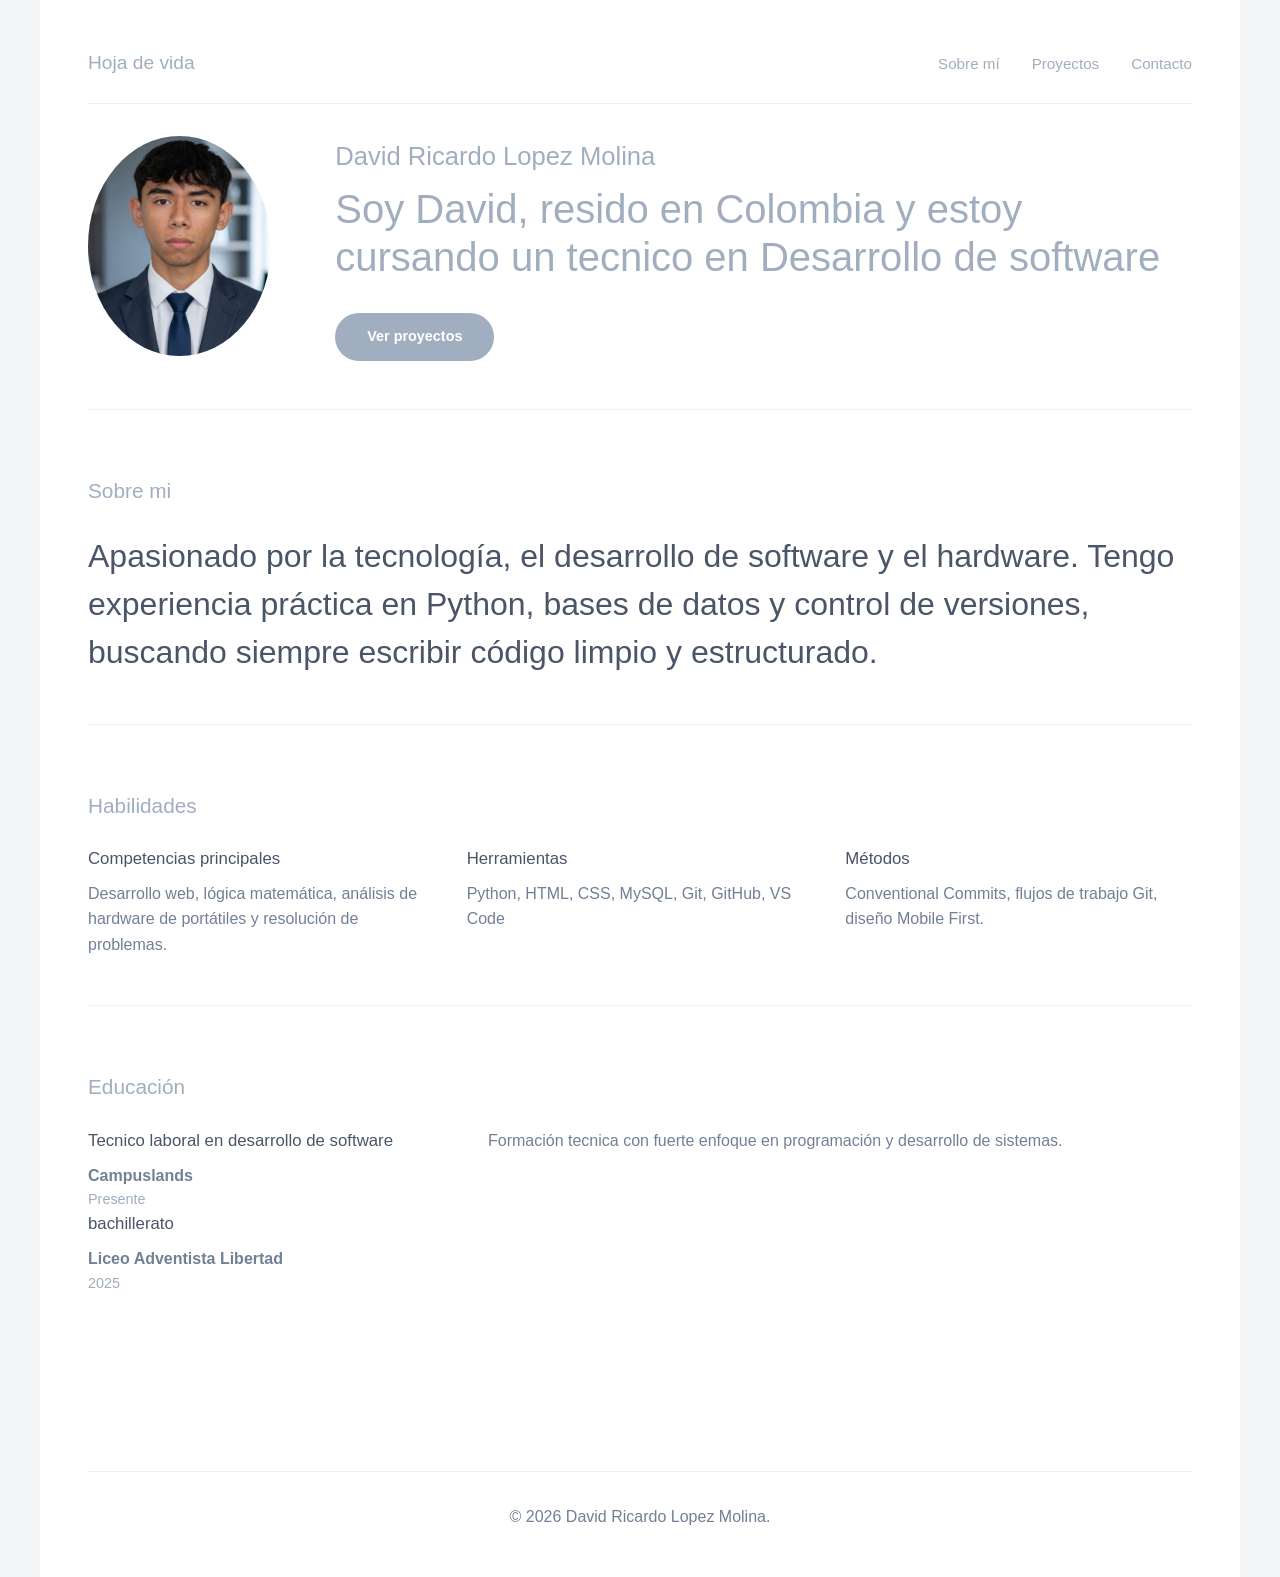
<file: index.html>
<!DOCTYPE html>
<html lang="es">
<head>
    <meta charset="UTF-8">
    <meta name="viewport" content="width=device-width, initial-scale=1.0">
    <title>David Ricardo Lopez - Hoja de Vida</title>
    <link rel="stylesheet" href="style.css">
</head>
<body>

    <div class="contenedor-grid">
        <header class="cabecera">
            <div class="logo">Hoja de vida</div>
            <nav class="menu">
                <ul>
                    <li><a href="index.html">Sobre mí</a></li>
                    <li><a href="proyectos.html">Proyectos</a></li>
                    <li><a href="contacto.html">Contacto</a></li>
                </ul>
            </nav>
        </header>

        <main class="principal">

            <section class="perfil">
                <img src="img/david elegante.jpg" alt="Foto de perfil de David" class="foto-perfil">
                <div class="info-perfil">
                    <h1>David Ricardo Lopez Molina</h1>
                    <p class="descripcion-corta">Soy David, resido en Colombia y estoy cursando un tecnico en Desarrollo de software</p>
                    <a href="proyectos.html" class="btn-proyectos">Ver proyectos</a>
                </div>
            </section>

            <section class="sobre-mi">
                <h2>Sobre mi</h2>
                <p class="texto-grande">Apasionado por la tecnología, el desarrollo de software y el hardware. Tengo experiencia práctica en Python, bases de datos y control de versiones, buscando siempre escribir código limpio y estructurado.</p>
            </section>

            <section class="habilidades">
                <h2>Habilidades</h2>
                <div class="grid-habilidades">
                    <div class="columna-habilidad">
                        <h3>Competencias principales</h3>
                        <p>Desarrollo web, lógica matemática, análisis de hardware de portátiles y resolución de problemas.</p>
                    </div>
                    <div class="columna-habilidad">
                        <h3>Herramientas</h3>
                        <p>Python, HTML, CSS, MySQL, Git, GitHub, VS Code</p>
                    </div>
                    <div class="columna-habilidad">
                        <h3>Métodos</h3>
                        <p>Conventional Commits, flujos de trabajo Git, diseño Mobile First.</p>
                    </div>
                </div>
            </section>

            <section class="educacion">
                <h2>Educación</h2>
                <div class="item-educacion">
                    <div class="titulo-fecha">
                        <h3>Tecnico laboral en desarrollo de software</h3>
                        <h4>Campuslands</h4>
                        <span>Presente</span>
                        <h3>bachillerato</h3>
                        <h4>Liceo Adventista Libertad</h4>
                        <span>2025</span>
                    </div>
                    <div class="desc-educacion">
                        <p>Formación tecnica con fuerte enfoque en programación y desarrollo de sistemas.</p>
                    </div>
                </div>
            </section>

        </main>

        <footer class="pie">
            <p>© 2026 David Ricardo Lopez Molina. </p>
        </footer>
    </div>

</body>
</html>
</file>
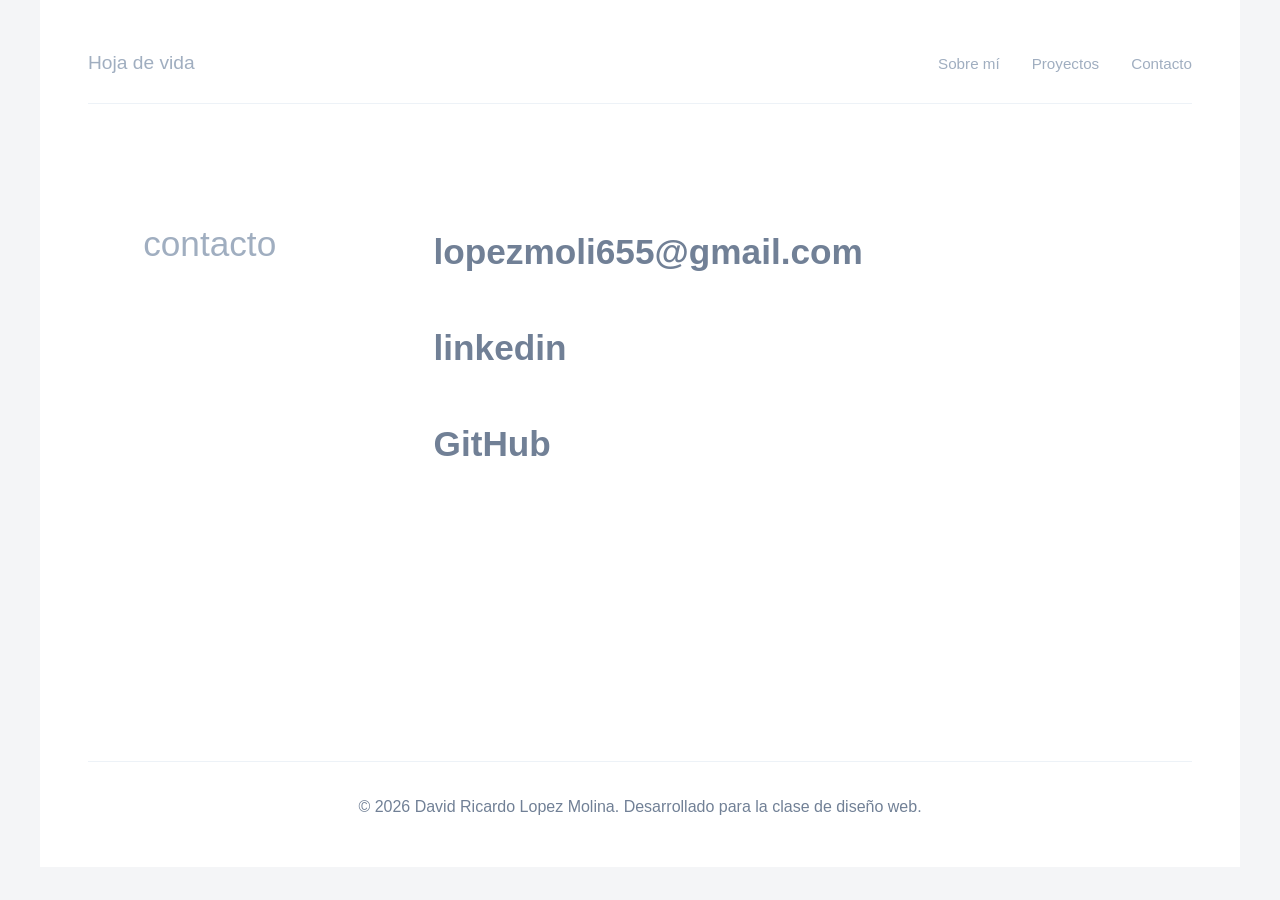
<file: contacto.html>
<!DOCTYPE html>
<html lang="es">
<head>
    <meta charset="UTF-8">
    <meta name="viewport" content="width=device-width, initial-scale=1.0">
    <title>Contacto - David Ricardo Lopez</title>
    <link rel="stylesheet" href="style.css">
</head>
<body>

    <div class="contenedor-grid">

        <header class="cabecera">
            <div class="logo">Hoja de vida</div>
            <nav class="menu">
                <ul>
                    <li><a href="index.html">Sobre mí</a></li>
                    <li><a href="proyectos.html">Proyectos</a></li>
                    <li><a href="contacto.html">Contacto</a></li>
                </ul>
            </nav>
        </header>

        <main class="principal">
            
            <section class="seccion-contacto">
                <div class="info-contacto-izq">
                    <h2>contacto</h2>
                </div>
                
                <div class="datos-contacto-der">
                    <a href="mailto:lopezmoli655@gmail.com" class="enlace-contacto" target="_blank">lopezmoli655@gmail.com</a>
                    <a href="https://www.linkedin.com" target="_blank" class="enlace-contacto" target="_blank">linkedin</a>
                    <a href="https://github.com/davi662" class="enlace-contacto" target="_blank">GitHub</a>
                </div>
            </section>

        </main>

        <footer class="pie">
            <p>© 2026 David Ricardo Lopez Molina. Desarrollado para la clase de diseño web.</p>
        </footer>
    </div>

</body>
</html>
</file>
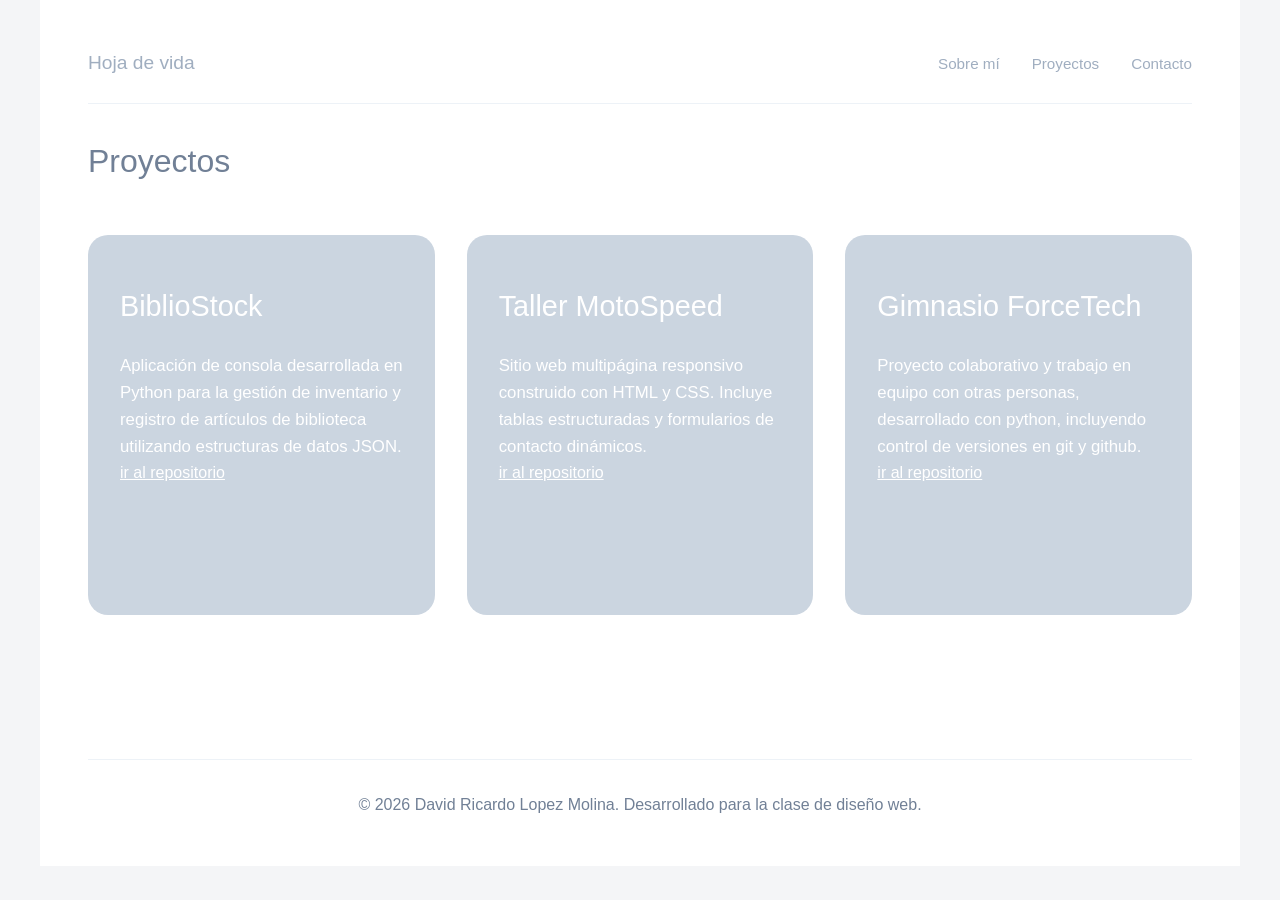
<file: proyectos.html>
<!DOCTYPE html>
<html lang="es">
<head>
    <meta charset="UTF-8">
    <meta name="viewport" content="width=device-width, initial-scale=1.0">
    <title>Proyectos - David Ricardo Lopez</title>
    <link rel="stylesheet" href="style.css">
</head>
<body>

    <div class="contenedor-grid">
        <header class="cabecera">
            <div class="logo">Hoja de vida</div>
            <nav class="menu">
                <ul>
                    <li><a href="index.html">Sobre mí</a></li>
                    <li><a href="proyectos.html">Proyectos</a></li>
                    <li><a href="contacto.html">Contacto</a></li>
                </ul>
            </nav>
        </header>

        <main class="principal">
            
            <section class="seccion-proyectos">
                <h1 class="titulo-pagina">Proyectos</h1>

                <div class="grid-proyectos">

                    <article class="tarjeta-proyecto">
                        <h3>BiblioStock</h3>
                        <p>Aplicación de consola desarrollada en Python para la gestión de inventario y registro de artículos de biblioteca utilizando estructuras de datos JSON.</p>
                        <a href="https://github.com/samid1097-tech/BiblioStock2.0" class="link" target="_blank">ir al repositorio</a>
                    </article>

                    <article class="tarjeta-proyecto">
                        <h3>Taller MotoSpeed</h3>
                        <p>Sitio web multipágina responsivo construido con HTML y CSS. Incluye tablas estructuradas y formularios de contacto dinámicos.</p>
                        <a href="https://github.com/davi662/TrabajohtmlDAVIDLOPEZ.git" class="link" target="_blank">ir al repositorio</a>
                    </article>

                    <article class="tarjeta-proyecto">
                        <h3>Gimnasio ForceTech</h3>
                        <p>Proyecto colaborativo y trabajo en equipo con otras personas, desarrollado con python, incluyendo control de versiones en git y github.</p>
                        <a href="https://github.com/sarettavkro-debug/Proyecto_SCRUM_VillanuevaSara_VargasYeffry_LopezDavid_SuarezAndres.git" class="link" target="_blank">ir al repositorio</a>
                    </article>

                </div>
            </section>

        </main>

        <footer class="pie">
            <p>© 2026 David Ricardo Lopez Molina. Desarrollado para la clase de diseño web.</p>
        </footer>
    </div>

</body>
</html>
</file>
<file: style.css>
* {
    box-sizing: border-box;
    margin: 0;
    padding: 0;
}

body {
    font-family: 'Segoe UI', Roboto, Helvetica, Arial, sans-serif;
    background-color: #f4f5f7;
    color: #718096;
    line-height: 1.6;
    font-size: 16px;
}

.contenedor-grid {
    max-width: 1200px;
    margin: 0 auto;
    padding: 2rem 1.5rem;
    background-color: #ffffff;
    display: grid;
    grid-template-areas: 
        "cabecera"
        "principal"
        "pie";
    gap: 2rem;
}

.cabecera { grid-area: cabecera; }
.principal { grid-area: principal; }
.pie { grid-area: pie; }

.cabecera {
    border-bottom: 1px solid #edf2f7;
    padding-bottom: 1.5rem;
    text-align: center;
}

.logo {
    font-size: 1.2rem;
    color: #a0aec0;
    margin-bottom: 1rem;
    font-weight: normal;
}

.menu ul {
    list-style: none;
    display: flex;
    justify-content: center;
    gap: 2rem;
}

.menu a {
    text-decoration: none;
    color: #a0aec0;
    font-size: 0.95rem;
    transition: color 0.3s ease;
}

.menu a:hover {
    color: #4a5568;
}

.perfil {
    display: flex;
    flex-direction: column;
    align-items: center;
    text-align: center;
    margin-bottom: 4rem;
}

.foto-perfil {
    max-width: 100%;
    width: 180px;
    height: 180px;
    border-radius: 50%;
    object-fit: cover;
    margin-bottom: 1.5rem;
}

.info-perfil h1 {
    font-size: 1.4rem;
    color: #a0aec0;
    font-weight: normal;
    margin-bottom: 0.5rem;
}

.descripcion-corta {
    font-size: 1.6rem;
    color: #070809;
    font-weight: 300;
    line-height: 1.3;
    margin-bottom: 2rem;
}

.btn-proyectos {
    display: inline-block;
    background-color: #a0aec0;
    color: white;
    padding: 0.8rem 2rem;
    border-radius: 30px;
    text-decoration: none;
    font-weight: bold;
    font-size: 0.9rem;
    transition: background-color 0.3s;
}

.btn-proyectos:hover {
    background-color: #718096;
}

section {
    margin-bottom: 4rem;
    border-bottom: 1px solid #edf2f7;
    padding-bottom: 3rem;
}

section:last-child {
    border-bottom: none;
}

h2 {
    font-size: 1.3rem;
    color: #a0aec0;
    margin-bottom: 1.5rem;
    font-weight: normal;
}

.texto-grande {
    font-size: 1.4rem;
    color: #4a5568;
    font-weight: 300; 
    line-height: 1.6;
}

p {
    font-size: 1rem;
    color: #718096;
}

.grid-habilidades {
    display: grid;
    grid-template-columns: 1fr;
    gap: 2rem;
}

.columna-habilidad h3, .titulo-fecha h3 {
    font-size: 1.05rem;
    color: #4a5568;
    margin-bottom: 0.5rem;
    font-weight: normal;
}

.item-educacion {
    margin-bottom: 2rem;
}

.titulo-fecha span {
    display: block;
    font-size: 0.9rem;
    color: #a0aec0;
    margin-bottom: 0.5rem;
}

.pie {
    text-align: center;
    color: #a0aec0;
    font-size: 0.85rem;
    border-top: 1px solid #edf2f7;
    padding-top: 2rem;
}

@media (min-width: 768px) {
    
    .contenedor-grid {
        padding: 3rem;
        grid-template-areas: 
            "cabecera cabecera"
            "principal principal"
            "pie pie";
    }

    .cabecera {
        display: flex;
        justify-content: space-between;
        align-items: center;
        text-align: left;
    }

    .logo {
        margin-bottom: 0;
    }

    .perfil {
        flex-direction: row;
        text-align: left;
        align-items: flex-start;
        gap: 4rem;
    }

    .foto-perfil {
        margin-bottom: 0;
        width: 220px;
        height: 220px;
    }

    .info-perfil h1 {
        font-size: 1.6rem;
    }

    .descripcion-corta {
        font-size: 2.5rem;
        line-height: 1.2;
    }

    .texto-grande {
        font-size: 2rem;
        line-height: 1.5;
    }

    .grid-habilidades {
        grid-template-columns: repeat(3, 1fr);
    }

    .item-educacion {
        display: grid;
        grid-template-columns: 1fr 2fr;
        gap: 3rem;
        align-items: start;
    }
    
    .titulo-fecha span {
        margin-bottom: 0;
    }
}

.seccion-proyectos {
    width: 100%;
}

.titulo-pagina {
    font-size: 2rem;
    color: #718096;
    font-weight: 300;
    margin-bottom: 3rem;
}


.grid-proyectos {
    display: grid;
    
    grid-template-columns: repeat(auto-fit, minmax(250px, 1fr));
    gap: 2rem;
}

.tarjeta-proyecto {
    background-color: #cbd5e0;
    padding: 3rem 2rem;
    border-radius: 20px;
    text-align: left;
    
    
    min-height: 380px; 
    
    display: flex;
    flex-direction: column;
    justify-content: flex-start;
}


.tarjeta-proyecto h3 {
    color: #ffffff;
    font-size: 1.8rem;
    font-weight: normal;
    margin-bottom: 1.5rem;
}

.tarjeta-proyecto p {
    color: #ffffff;
    font-size: 1.05rem;
    line-height: 1.6;
    font-weight: 300;
}
.link{
    color: white;
}

* {
    box-sizing: border-box;
    margin: 0;
    padding: 0;
}

body {
    font-family: 'Segoe UI', Roboto, Helvetica, Arial, sans-serif;
    background-color: #f4f5f7;
    color: #718096;
    line-height: 1.6;
    font-size: 16px;
}

.contenedor-grid {
    max-width: 1200px;
    margin: 0 auto;
    padding: 2rem 1.5rem;
    background-color: #ffffff;
    display: grid;
    grid-template-areas: 
        "cabecera"
        "principal"
        "pie";
    gap: 2rem;
}

.cabecera { grid-area: cabecera; }
.principal { grid-area: principal; }
.pie { grid-area: pie; }

.cabecera {
    border-bottom: 1px solid #edf2f7;
    padding-bottom: 1.5rem;
    text-align: center;
}

.logo {
    font-size: 1.2rem;
    color: #a0aec0;
    margin-bottom: 1rem;
    font-weight: normal;
}

.menu ul {
    list-style: none;
    display: flex;
    justify-content: center;
    gap: 2rem;
}

.menu a {
    text-decoration: none;
    color: #a0aec0;
    font-size: 0.95rem;
    transition: color 0.3s ease;
}

.menu a:hover {
    color: #4a5568;
}

.perfil {
    display: flex;
    flex-direction: column;
    align-items: center;
    text-align: center;
    margin-bottom: 4rem;
}

.foto-perfil {
    max-width: 100%;
    width: 180px;
    height: 180px;
    border-radius: 50%;
    object-fit: cover;
    margin-bottom: 1.5rem;
}

.info-perfil h1 {
    font-size: 1.4rem;
    color: #a0aec0;
    font-weight: normal;
    margin-bottom: 0.5rem;
}

.descripcion-corta {
    font-size: 1.6rem;
    color: #a0aec0;
    font-weight: 300;
    line-height: 1.3;
    margin-bottom: 2rem;
}

.btn-proyectos {
    display: inline-block;
    background-color: #a0aec0;
    color: white;
    padding: 0.8rem 2rem;
    border-radius: 30px;
    text-decoration: none;
    font-weight: bold;
    font-size: 0.9rem;
    transition: background-color 0.3s;
}

.btn-proyectos:hover {
    background-color: #718096;
}

section {
    margin-bottom: 4rem;
    border-bottom: 1px solid #edf2f7;
    padding-bottom: 3rem;
}

section:last-child {
    border-bottom: none;
}

h2 {
    font-size: 1.3rem;
    color: #a0aec0;
    margin-bottom: 1.5rem;
    font-weight: normal;
}

.texto-grande {
    font-size: 1.4rem;
    color: #4a5568;
    font-weight: 300;
    line-height: 1.6;
}

p {
    font-size: 1rem;
    color: #718096;
}

.grid-habilidades {
    display: grid;
    grid-template-columns: 1fr;
    gap: 2rem;
}

.columna-habilidad h3, .titulo-fecha h3 {
    font-size: 1.05rem;
    color: #4a5568;
    margin-bottom: 0.5rem;
    font-weight: normal;
}

.item-educacion {
    margin-bottom: 2rem;
}

.titulo-fecha span {
    display: block;
    font-size: 0.9rem;
    color: #a0aec0;
    margin-bottom: 0.5rem;
}


.seccion-proyectos {
    width: 100%;
}

.titulo-pagina {
    font-size: 2rem;
    color: #718096;
    font-weight: 300;
    margin-bottom: 3rem;
}

.grid-proyectos {
    display: grid;
    grid-template-columns: repeat(auto-fit, minmax(250px, 1fr));
    gap: 2rem;
}

.tarjeta-proyecto {
    background-color: #cbd5e0;
    padding: 3rem 2rem;
    border-radius: 20px;
    text-align: left;
    min-height: 380px; 
    display: flex;
    flex-direction: column;
    justify-content: flex-start;
}

.tarjeta-proyecto h3 {
    color: #ffffff;
    font-size: 1.8rem;
    font-weight: normal;
    margin-bottom: 1.5rem;
}

.tarjeta-proyecto p {
    color: #ffffff;
    font-size: 1.05rem;
    line-height: 1.6;
    font-weight: 300;
}

.btn-repo {
    display: inline-block;
    margin-top: auto; 
    padding: 0.6rem 1.5rem;
    color: #ffffff;
    text-decoration: none;
    border: 1px solid #ffffff;
    border-radius: 30px;
    font-size: 0.9rem;
    align-self: flex-start;
    transition: background-color 0.3s, color 0.3s;
}

.btn-repo:hover {
    background-color: #ffffff;
    color: #cbd5e0;
}

.seccion-contacto {
    display: flex;
    flex-direction: column;
    gap: 3rem;
    padding-top: 3rem;
    padding-bottom: 6rem;
    border-bottom: none;
}

.info-contacto-izq h2 {
    font-size: 2rem;
    color: #a0aec0;
    font-weight: normal;
    margin: 0;
}

.datos-contacto-der {
    display: flex;
    flex-direction: column;
    gap: 2rem;
}

.enlace-contacto {
    font-size: 1.5rem;
    color: #718096;
    font-weight: bold;
    text-decoration: none;
    transition: color 0.3s ease;
}

.enlace-contacto:hover {
    color: #4a5568;
}

.pie {
    text-align: center;
    color: #a0aec0;
    font-size: 0.85rem;
    border-top: 1px solid #edf2f7;
    padding-top: 2rem;
}

@media (min-width: 600px) {
    .contenedor-grid {
        padding: 2.5rem;
    }
    
    .descripcion-corta {
        font-size: 2rem; 
    }

    .foto-perfil {
        width: 200px;
        height: 200px;
    }
}

@media (min-width: 1024px) {
    
    .contenedor-grid {
        padding: 3rem;
        grid-template-areas: 
            "cabecera cabecera"
            "principal principal"
            "pie pie";
    }

    .cabecera {
        display: flex;
        justify-content: space-between;
        align-items: center;
        text-align: left;
    }

    .logo {
        margin-bottom: 0;
    }

    .perfil {
        flex-direction: row;
        text-align: left;
        align-items: flex-start;
        gap: 4rem;
    }

    .foto-perfil {
        margin-bottom: 0;
        width: 220px;
        height: 220px;
    }

    .info-perfil h1 {
        font-size: 1.6rem;
    }

    .descripcion-corta {
        font-size: 2.5rem;
        line-height: 1.2;
    }

    .texto-grande {
        font-size: 2rem;
        line-height: 1.5;
    }

    .grid-habilidades {
        grid-template-columns: repeat(3, 1fr);
    }

    .item-educacion {
        display: grid;
        grid-template-columns: 1fr 2fr;
        gap: 3rem;
        align-items: start;
    }
    
    .titulo-fecha span {
        margin-bottom: 0;
    }

    /* Contacto en Computador */
    .seccion-contacto {
        flex-direction: row;
        justify-content: flex-start;
        align-items: flex-start;
        gap: 15%;
        padding-top: 5rem;
        padding-bottom: 12rem;
        padding-left: 5%;
    }

    .info-contacto-izq h2 {
        font-size: 2.2rem;
    }

    .datos-contacto-der {
        gap: 2.5rem;
        padding-top: 0.5rem;
    }

    .enlace-contacto {
        font-size: 2.2rem;
    }
}
</file>
